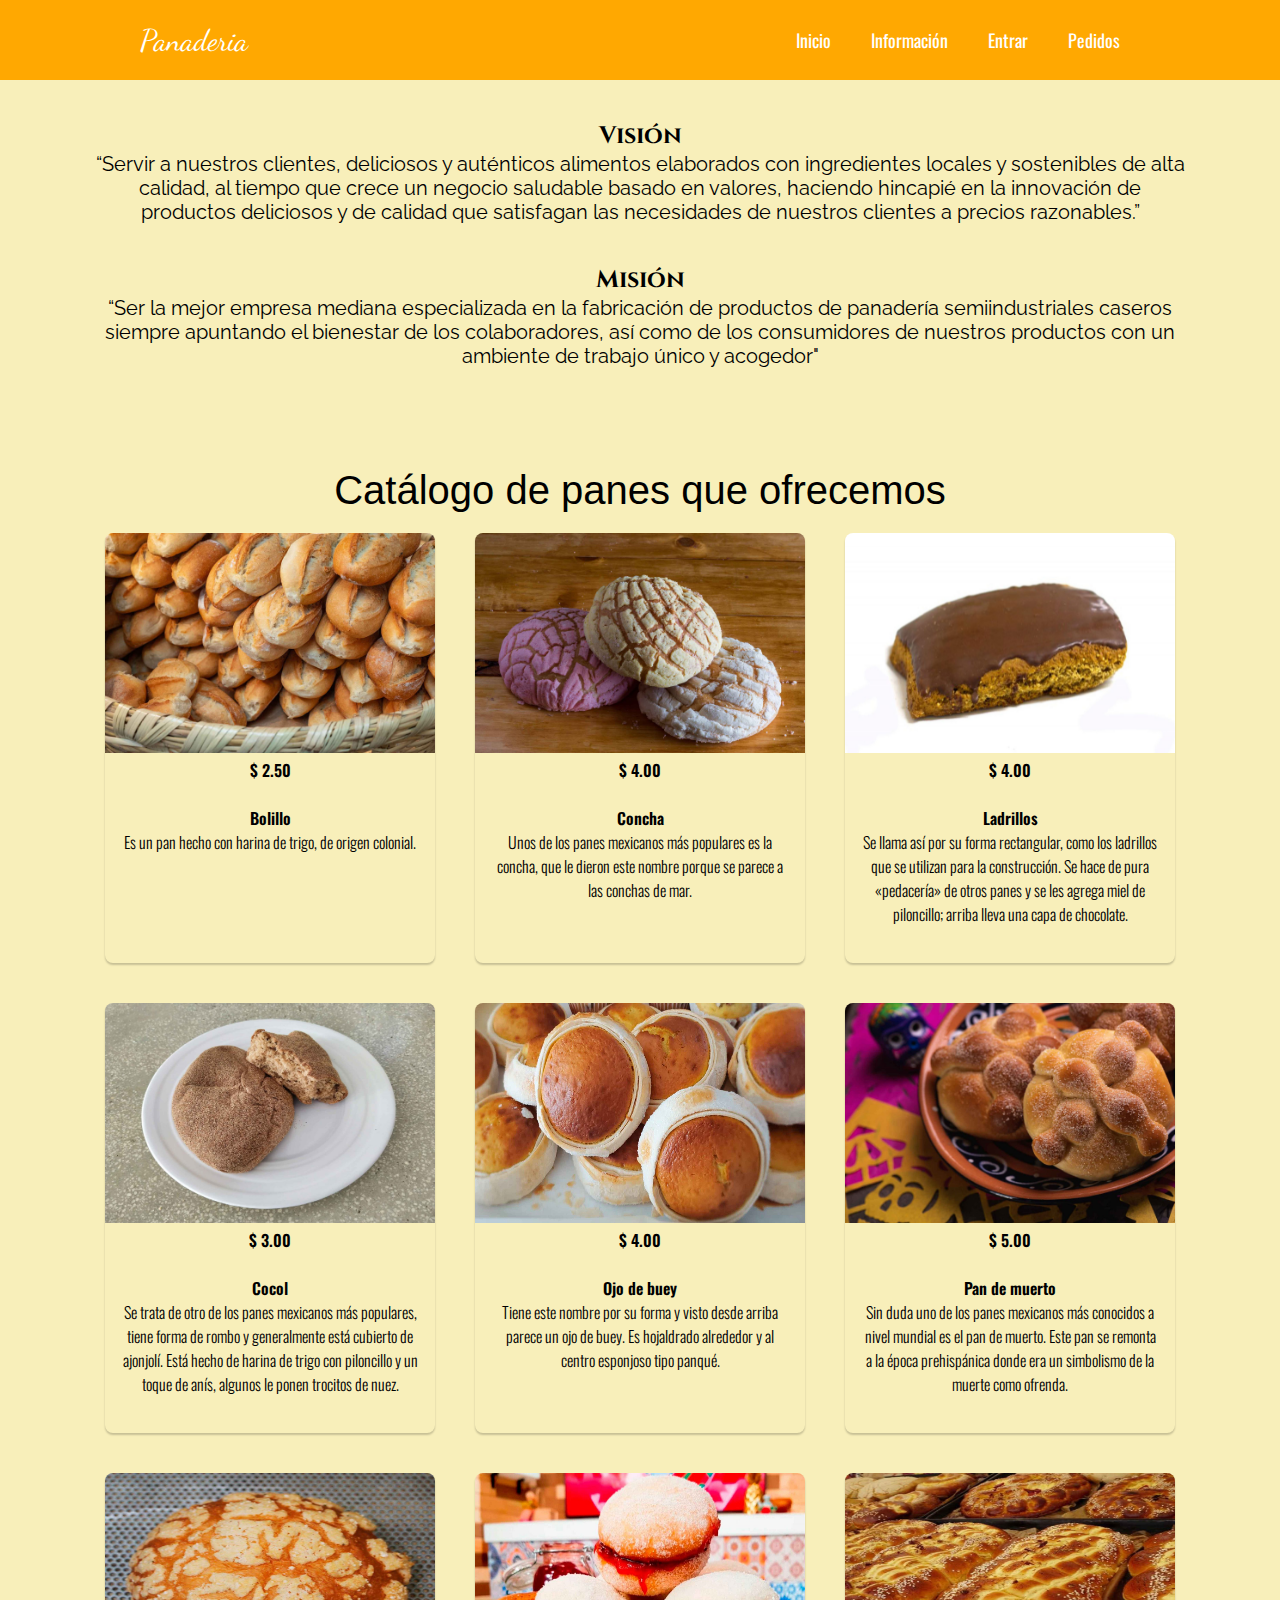
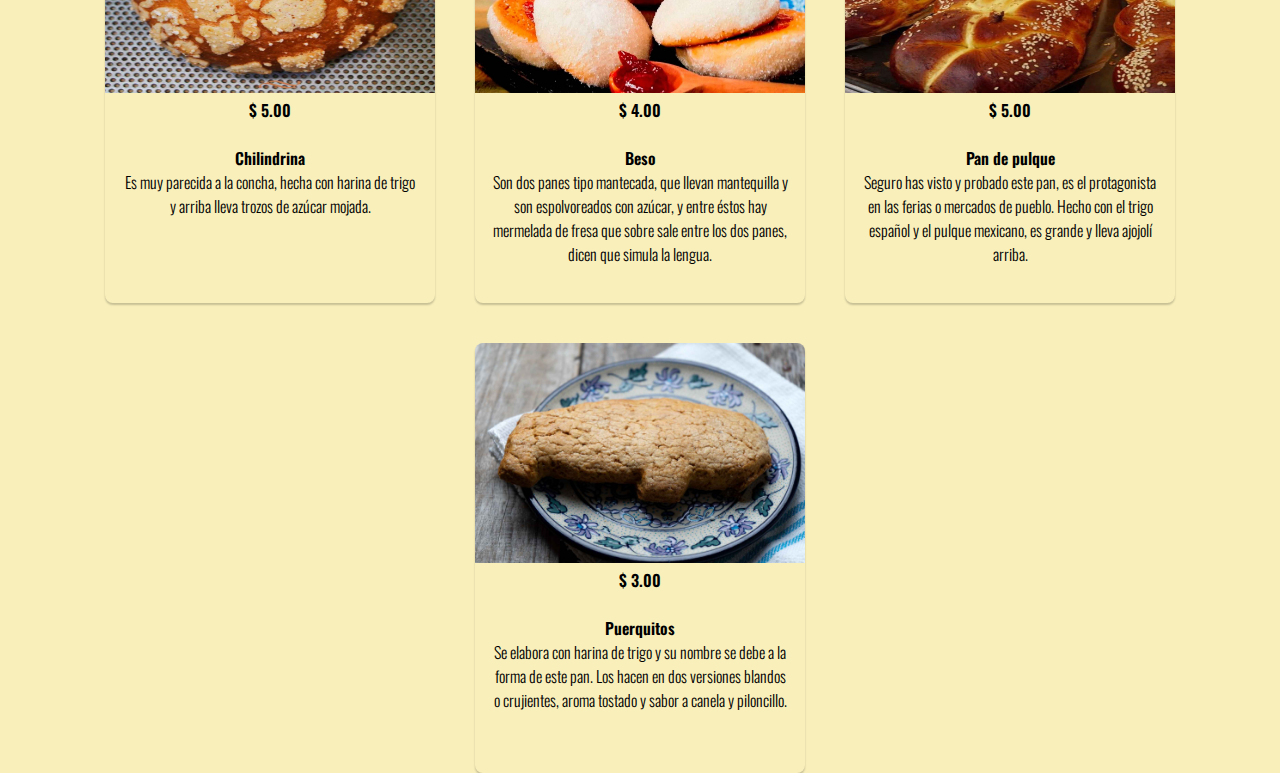
<file: html/informacion.html>
<!DOCTYPE html>
<html lang="en">
<head>
	<meta charset="UTF-8">
	<meta name="viewport" content="width=device-width, user-scalable=no, initial-scale=1.0, maximum-scale=1.0, minimum-scale=1.0">
	<title>Información</title>
	<link href='http://fonts.googleapis.com/css?family=Oswald:400,700' rel='stylesheet' type='text/css'>
	<link rel="preconnect" href="https://fonts.gstatic.com">
	<link href="https://fonts.googleapis.com/css2?family=Dancing+Script&display=swap" rel="stylesheet">
	<link href="https://fonts.googleapis.com/css2?family=Raleway:wght@300&display=swap" rel="stylesheet">
	<link href="https://fonts.googleapis.com/css2?family=Cinzel:wght@600&display=swap" rel="stylesheet">
	<link rel="stylesheet" href="../css/estilos_info.css">
</head>
<body>



	<header>
		<div class="menu">
			<div class="contenedor">
				<div class="logo"><a href="../index.html" class="inicio">Panaderia</a></div>
				<nav>
					<ul>
						<li><a href="../html/inicio.html">Inicio</a></li>
						<li><a href="#">Información</a></li>
						<li><a href="../html/entrar.html">Entrar</a></li>
						<li><a href="../html/pedidos.php">Pedidos</a></li>
					</ul>
				</nav>
			</div>
		</div>
	</header>
	<article class="contenedor_texto">
		<h2 class="texto_titulo">Visión</h2>
		<p class="texto_inf">
			“Servir a nuestros clientes, deliciosos y auténticos alimentos elaborados con ingredientes locales y sostenibles de alta calidad, al tiempo que crece un negocio saludable basado en valores, haciendo hincapié en la innovación de productos deliciosos y de calidad que satisfagan las necesidades de nuestros clientes a precios razonables.”
		</p>
	</article>
	<article class="contenedor_texto">
		<h2 class="texto_titulo">Misión</h2>
		<p class="texto_inf">
			“Ser la mejor empresa mediana especializada en la fabricación de productos de panadería semiindustriales caseros siempre apuntando el bienestar de los colaboradores, así como de los consumidores de nuestros productos con un ambiente de trabajo único y acogedor"
		</p>
	</article>
	
	<h2 class="title">Catálogo de panes que ofrecemos</h2>

	<div class="container">
       
        <div class="card">
            <img src="../images/Bolillo.jpg">
            <h4>$ 2.50</h4><br>
            <h4>Bolillo</h4>
            <p>Es un pan hecho con harina de trigo, de origen colonial. </p>
        </div>
        
        <div class="card">
            <img src="../images/Concha.jpg">
            <h4>$ 4.00</h4><br>
            <h4>Concha</h4>
            <p>Unos de los panes mexicanos más populares es la concha, que le dieron este nombre porque se parece a las conchas de mar.</p>
        </div>
        
        <div class="card">
            <img src="../images/Ladrillos.jpg">
            <h4>$ 4.00</h4><br>
            <h4>Ladrillos</h4>
            <p>Se llama así por su forma rectangular, como los ladrillos que se utilizan para la construcción. Se hace de pura «pedacería» de otros panes y se les agrega miel de piloncillo; arriba lleva una capa de chocolate.</p>
        </div>

        <div class="card">
            <img src="../images/Cocol.jpg">
            <h4>$ 3.00</h4><br>
            <h4>Cocol</h4>
            <p>Se trata de otro de los panes mexicanos más populares, tiene forma de rombo y generalmente está cubierto de ajonjolí. Está hecho de harina de trigo con piloncillo y un toque de anís, algunos le ponen trocitos de nuez.</p>
        </div>
        
        <div class="card">
            <img src="../images/Ojo de buey.jpg">
            <h4>$ 4.00</h4><br>
            <h4>Ojo de buey</h4>
            <p>Tiene este nombre por su forma y visto desde arriba parece un ojo de buey. Es hojaldrado alrededor y al centro esponjoso tipo panqué.</p>
        </div>
        
        <div class="card">
            <img src="../images/Pan de muerto.jpg">
            <h4>$ 5.00</h4><br>
            <h4>Pan de muerto</h4>
            <p>Sin duda uno de los panes mexicanos más conocidos a nivel mundial es el pan de muerto. Este pan se remonta a la época prehispánica donde era un simbolismo de la muerte como ofrenda.</p>
        </div>

        <div class="card">
            <img src="../images/Chilindrina.jpg">
            <h4>$ 5.00</h4><br>
            <h4>Chilindrina</h4>
            <p>Es muy parecida a la concha, hecha con harina de trigo y arriba lleva trozos de azúcar mojada.</p>
        </div>
        
        <div class="card">
            <img src="../images/Beso.jpg">
            <h4>$ 4.00</h4><br>
            <h4>Beso</h4>
            <p>Son dos panes tipo mantecada, que llevan mantequilla y son espolvoreados con azúcar, y entre éstos hay mermelada de fresa que sobre sale entre los dos panes, dicen que simula la lengua.</p>
        </div>
        
        <div class="card">
            <img src="../images/Pan de pulque.jpg">
            <h4>$ 5.00</h4><br>
            <h4>Pan de pulque</h4>
            <p>Seguro has visto y probado este pan, es el protagonista en las ferias o mercados de pueblo. Hecho con el trigo español y el pulque mexicano, es grande y lleva ajojolí arriba.</p>
        </div>

        <div class="card">
            <img src="../images/Puerquitos.jpg">
            <h4>$ 3.00</h4><br>
            <h4>Puerquitos</h4>
            <p>Se elabora con harina de trigo y su nombre se debe a la forma de este pan. Los hacen en dos versiones blandos o crujientes, aroma tostado y sabor a canela y piloncillo.</p>
        </div>
        
    </div>
    


</body>
</html>
</file>
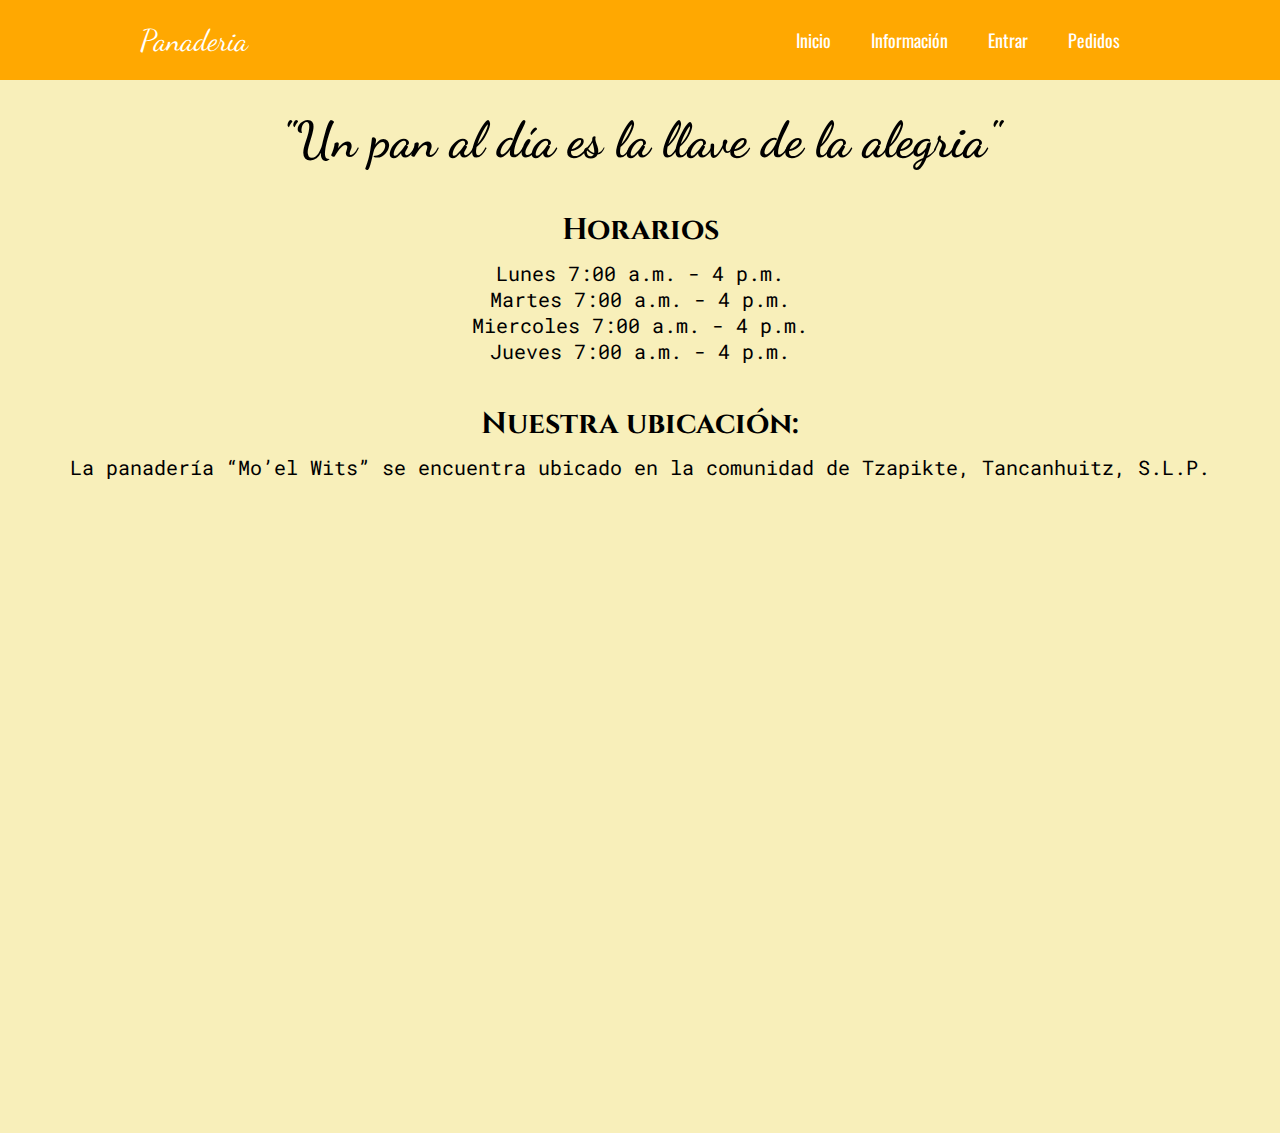
<file: html/inicio.html>
<!DOCTYPE html>
<html lang="en">
<head>
	<meta charset="UTF-8">
	<meta name="viewport" content="width=device-width, user-scalable=no, initial-scale=1.0, maximum-scale=1.0, minimum-scale=1.0">
	<title>Inicio</title>
	<link href='http://fonts.googleapis.com/css?family=Oswald:400,700' rel='stylesheet' type='text/css'>
	<link rel="preconnect" href="https://fonts.gstatic.com">
	<link href="https://fonts.googleapis.com/css2?family=Dancing+Script&display=swap" rel="stylesheet">
	<link href="https://fonts.googleapis.com/css2?family=Dancing+Script:wght@700&display=swap" rel="stylesheet">
	<link href="https://fonts.googleapis.com/css2?family=Roboto+Mono:ital,wght@1,300&display=swap" rel="stylesheet">
	<link href="https://fonts.googleapis.com/css2?family=Cinzel:wght@700&display=swap" rel="stylesheet">
	<link rel="stylesheet" href="../css/estilos_inicio.css">
</head>
<body>


	<header>
		<div class="menu">
			<div class="contenedor">
				<div class="logo"><a href="../index.html" class="inicio">Panaderia</a></div>
				<nav>
					<ul>
						<li><a href="#">Inicio</a></li>
						<li><a href="../html/informacion.html">Información</a></li>
						<li><a href="../html/entrar.html">Entrar</a></li>
						<li><a href="../html/pedidos.php">Pedidos</a></li>
					</ul>
				</nav>
			</div>
		</div>
	</header>
	<article>
		<h3 class="slogan">"Un pan al día es la llave de la alegria"</h3>
		<h2 class="titulo">Horarios</h2>
		<p class="titulo_contenido">
			Lunes 7:00 a.m. - 4 p.m. <br>
			Martes 7:00 a.m. - 4 p.m. <br>
			Miercoles 7:00 a.m. - 4 p.m. <br>
			Jueves 7:00 a.m. - 4 p.m.
		</p>
		<h2 class="titulo">Nuestra ubicación:</h2>
		<p class="titulo_contenido">
			La panadería “Mo’el Wits” se encuentra ubicado en la comunidad de Tzapikte, Tancanhuitz, S.L.P.
		</p>
		<br>
		<br>
	</article>
	<p class="mapa">
		<iframe src="https://www.google.com/maps/embed?pb=!1m14!1m8!1m3!1d118714.09907223762!2d-98.899764!3d21.59312!3m2!1i1024!2i768!4f13.1!3m3!1m2!1s0x85d68affe8001111%3A0xa0d741eed9efc8b2!2sTanchahuil%2C%20S.L.P.!5e0!3m2!1ses!2smx!4v1622436488049!5m2!1ses!2smx" width="1000" height="600" style="border:0;" allowfullscreen="" loading="lazy"></iframe>
	</p>

	

</body>
</html>
</file>
<file: css/estilos_info.css>
* {
	padding:0;
	margin:0;
	-webkit-box-sizing: border-box;
	-moz-box-sizing: border-box;
	box-sizing: border-box;
}
@import url('https://fonts.googleapis.com/css?family=Open+Sans|Roboto');

body {
	font-family: oswald, helvetica, arial, sans-serif;
	background: rgba(248, 239, 186,1.0);
}

.contenedor {
	width:90%;
	max-width:1000px;
	margin:auto;
}

header {
	position: relative;
	height:auto;
}

header .menu {
	background:#ffa801;
	overflow: hidden;
}

header .logo {
	font-family: 'Dancing Script', cursive;
	color:#fff;
	float:left;
	font-size:30px;
	line-height:80px;
}
.inicio{
	text-decoration: none;
	color: #fff;
}

header nav {
	float:right;
}

header nav ul {
	list-style: none;
}

header nav ul li {
	float: left;
}

header nav ul li a {
	color: #fff;
	text-decoration: none;
	display: block;
	font-size:18px;
	padding:0 20px;
	line-height:80px;
}

header nav ul li:hover {
	background:#C08940;
}

header nav ul li a:hover {
	color:#fff;
}

.texto_titulo{
	font-family: 'Cinzel', serif;
}

.texto_inf{
	font-family: 'Raleway', sans-serif;
	font-size: 20px;
}
.contenedor_texto{
	margin: 40px 90px;
	text-align: center;

}




.title{
    text-align: center;
    font-size: 40px;
    color: #000;
    margin-top: 100px;
    font-weight: 100;
    font-family: 'Roboto', sans-serif;
}
.container{
    width: 100%;
    max-width: 1200px;
    height: 430px;
    display: flex;
    flex-wrap: wrap;
    justify-content: center;
    margin: auto;
}

.container .card{
    width: 330px;
    height: 430px;
    border-radius: 8px;
    box-shadow: 0 2px 2px rgba(0, 0, 0, 0.2);
    overflow: hidden;
    margin: 20px;
    text-align: center;
    transition: all 0.25s;
}

.container .card:hover{
    transform: translateY(-15px);
    box-shadow: 0 12px 16px rgba(0, 0, 0, 0.2);
}

.container .card img{
    width: 330px;
    height: 220px;
}


.container .card h4{
    font-weight: 600;
}

.container .card p{
    padding: 0 1rem;
    font-size: 16px;
    font-weight: 300;
}

.container .card a {
    font-weight: 500;
    text-decoration: none;
    color: #3498db;
}
</file>
<file: css/estilos_inicio.css>
* {
	padding:0;
	margin:0;
	-webkit-box-sizing: border-box;
	-moz-box-sizing: border-box;
	box-sizing: border-box;
}

body {
	font-family: oswald, helvetica, arial, sans-serif;
	background: rgba(248, 239, 186,1.0);
	
}

.contenedor {
	width:90%;
	max-width:1000px;
	margin:auto;
}



header {
	position: relative;
	height:auto;
}

header .menu {
	background:#ffa801;
	overflow: hidden;
}

header .logo {
	font-family: 'Dancing Script', cursive;
	color:#fff;
	float:left;
	font-size:30px;
	line-height:80px;
}
.inicio{
	text-decoration: none;
	color: #fff;
}

header nav {
	float:right;
}

header nav ul {
	list-style: none;
}

header nav ul li {
	float: left;
}

header nav ul li a {
	color: #fff;
	text-decoration: none;
	display: block;
	font-size:18px;
	padding:0 20px;
	line-height:80px;
}

header nav ul li:hover {
	background:#C08940;
}

header nav ul li a:hover {
	color:#fff;
}



.slogan{
	font-family: 'Dancing Script', cursive;
	text-align: center;
	font-size: 50px;
	margin: 30px;
	color: #000;
}


.titulo{
	font-family: 'Cinzel', serif;
	font-size: 30px;
	margin: 40px 0px 10px 0px;
	text-align: center;

}

.titulo_contenido{
	font-family: 'Roboto Mono', monospace;
	font-size: 20px;
	text-align: center;
}

.mapa{
	text-align: center;
}
</file>
